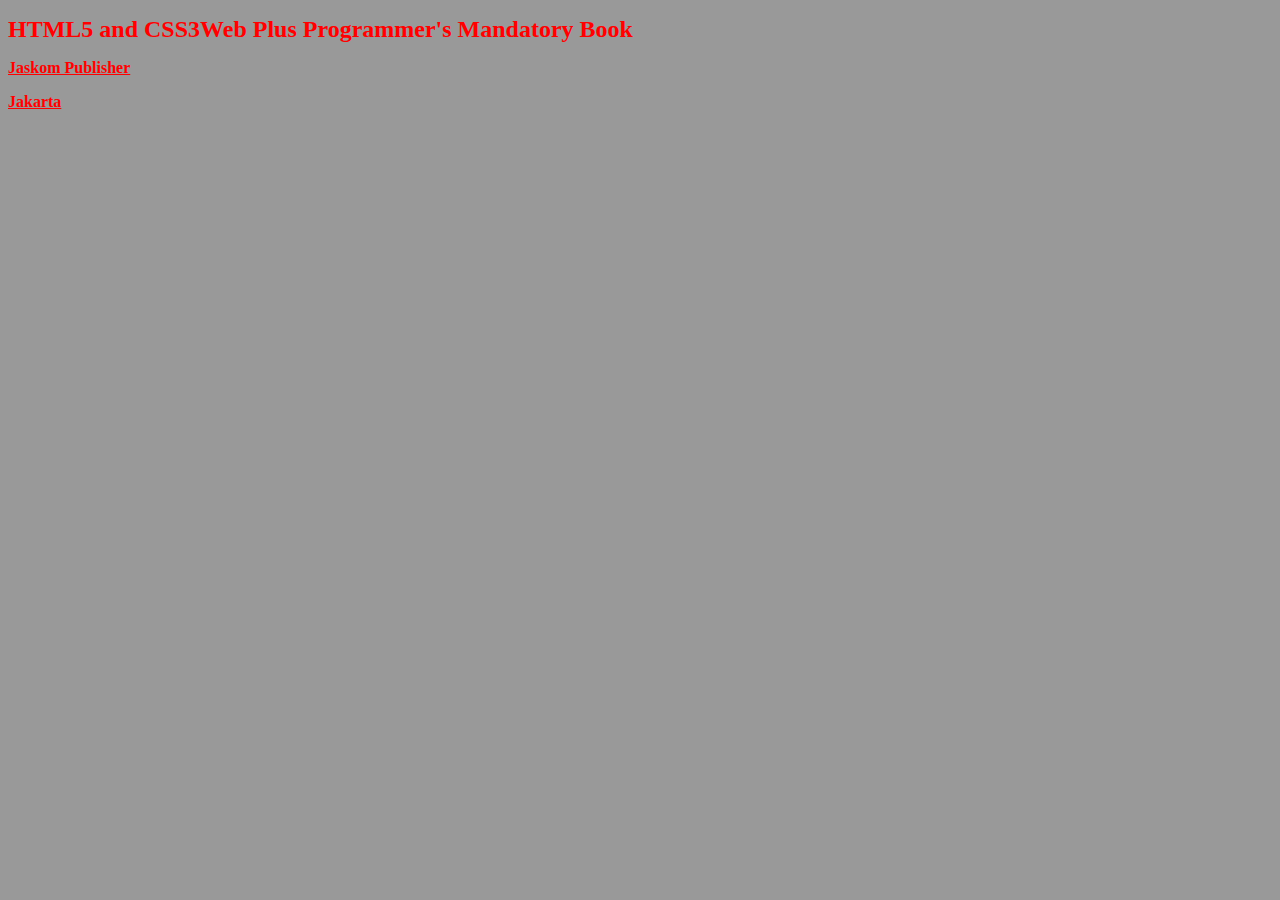
<file: Pertemuan 3/index.html>
<!DOCTYPE html>
<html>
    <head>
        <title>Linked Syle Sheet</title>
        <link rel="stylesheet" href="style.css" type="text/css">
    </head>
    <body>
        <h1>HTML5 and CSS3Web Plus Programmer's Mandatory Book</h1>
            <p>Jaskom Publisher</p>
            <p>Jakarta</p>
        
    </body>
</html>
</file>
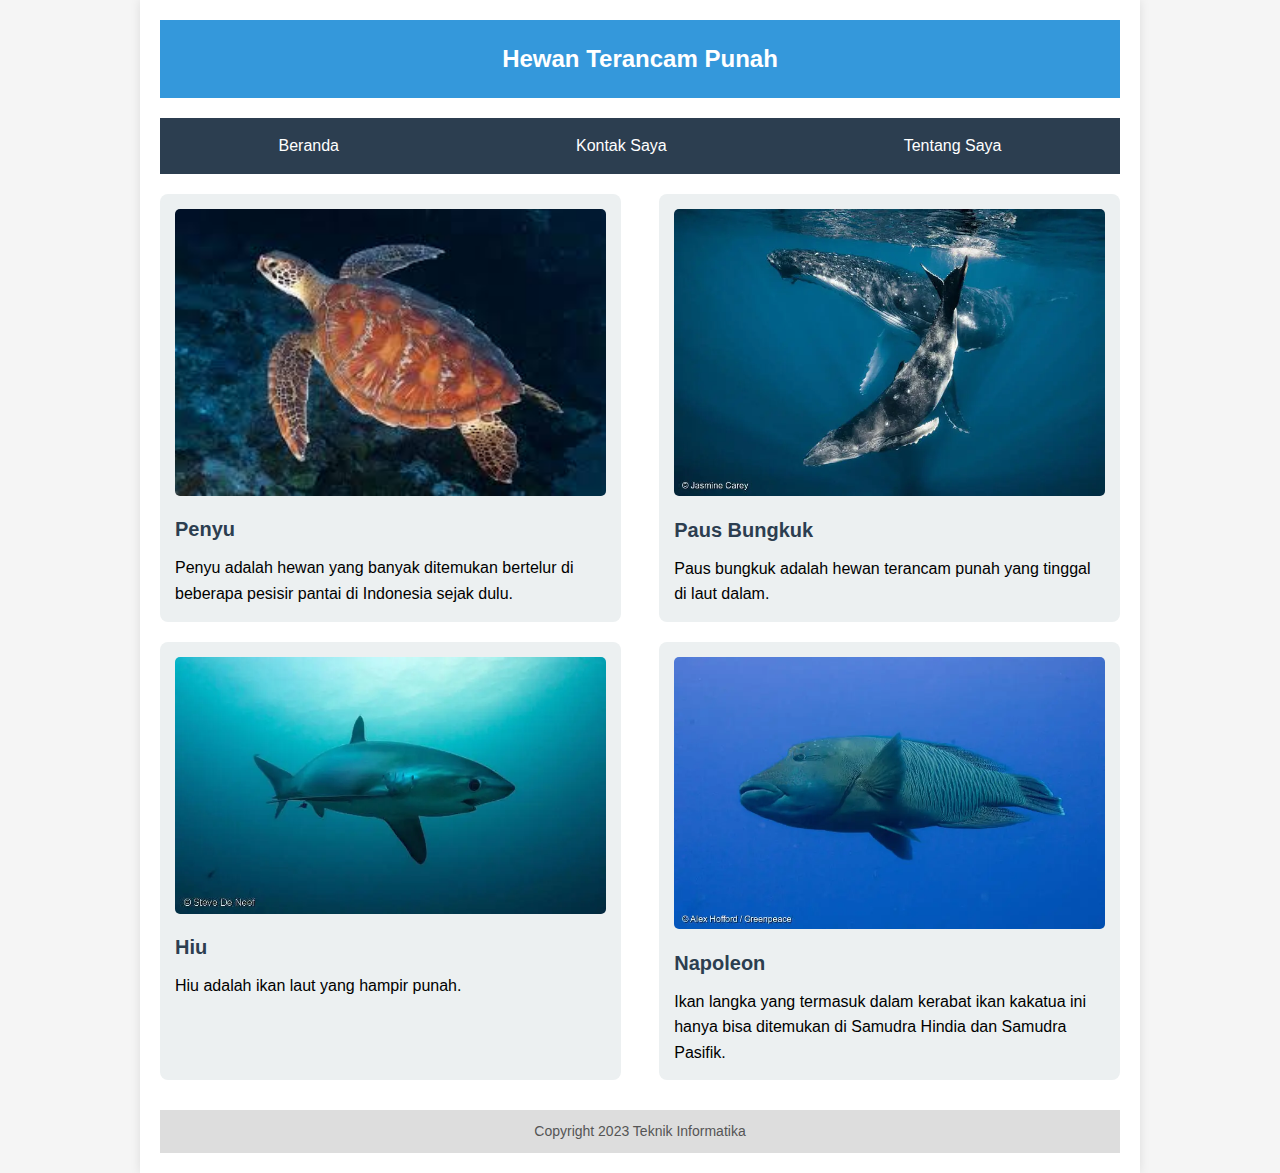
<file: Pertemuan 3/Web ikan/index.html>
<!DOCTYPE html>
<html>
<head>
    <title>Beranda</title>
    <link rel="stylesheet" type="text/css" href="style.css">
    <meta name="viewport" content="width=device-width, initial-scale=1.0">
    <meta http-equiv="X-UA-Compatible" content="ie=edge">
</head>
<body>
    <div class="container">
        <header>
            <div class="logo">
                Hewan Terancam Punah
            </div>
        </header>

        <nav>
            <ul>
                <li><a href="index.html">Beranda</a></li>
                <li><a href="kontak saya.html">Kontak Saya</a></li>
                <li><a href="tentang saya.html">Tentang Saya</a></li>
            </ul>
        </nav>

        <article>
            <div class="konten">
                <a href="penyu.html">
                    <img src="image/penyu.jpg" alt="Penyu">
                </a>
                <div class="judul">
                    <a href="https://id.wikipedia.org/wiki/Penyu">Penyu</a>
                </div>
                <p>Penyu adalah hewan yang banyak ditemukan bertelur di beberapa 
                   pesisir pantai di Indonesia sejak dulu.</p>
            </div>

            <div class="konten">
                <a href="pausbungkuk.html">
                    <img src="image/pausbungkuk.webp" alt="Paus Bungkuk">
                </a>
                <div class="judul">
                    <a href="https://id.wikipedia.org/wiki/Paus_bungkuk">Paus Bungkuk</a>
                </div>
                <p>Paus bungkuk adalah hewan terancam punah yang tinggal di laut dalam.</p>
            </div>

            <div class="konten">
                <a href="hiu.html">
                    <img src="image/hiu.webp" alt="Hiu">
                </a>
                <div class="judul">
                    <a href="https://id.wikipedia.org/wiki/Hiu">Hiu</a>
                </div>
                <p>Hiu adalah ikan laut yang hampir punah.</p>
            </div>

            <div class="konten">
                <a href="napoleon.html">
                    <img src="image/napoleon.webp" alt="Napoleon">
                </a>
                <div class="judul">
                    <a href="https://id.wikipedia.org/wiki/Ikan_Napoleon">Napoleon</a>
                </div>
                <p>Ikan langka yang termasuk dalam kerabat ikan kakatua ini 
                   hanya bisa ditemukan di Samudra Hindia dan Samudra Pasifik.</p>
            </div>
        </article>

        <footer>
            Copyright 2023 Teknik Informatika
        </footer>
    </div>
</body>
</html>
</file>
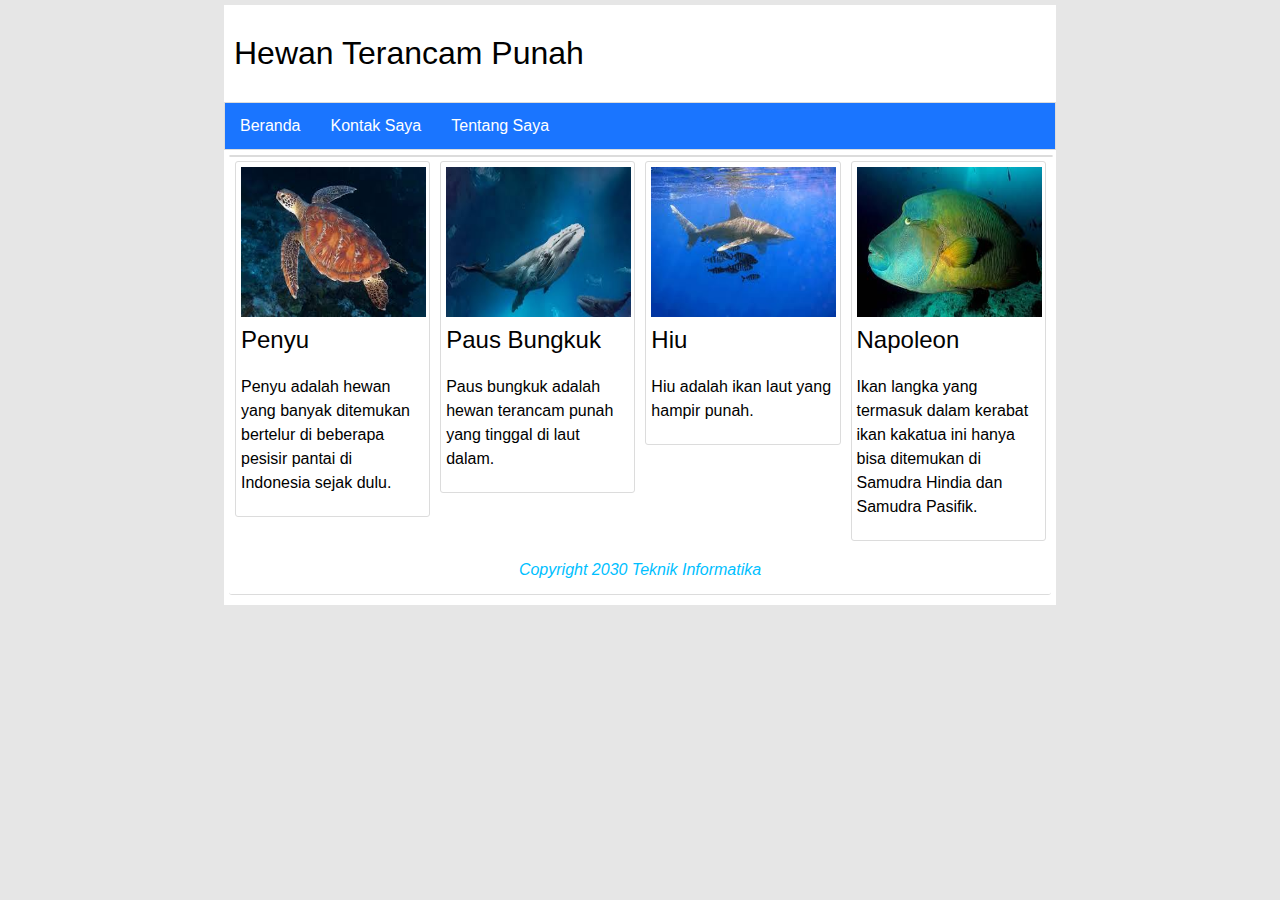
<file: Pertemuan 4/Web ikan/index.html>
<!DOCTYPE html>
<html>
<head>
    <title>Beranda</title>
    <link rel="stylesheet" type="text/css" href="style1.css">
    <meta name="viewport" content="width=device-width, initial-scale=1.0">
    <meta http-equiv="X-UA-Compatible" content="ie=edge">
</head>
<body>
    <div class="container">
        <header>
            <div class="logo">
                Hewan Terancam Punah
            </div>
        </header>

        <nav>
            <ul>
                <li><a href="index.html">Beranda</a></li>
                <li><a href="kontak saya.html">Kontak Saya</a></li>
                <li><a href="tentang saya.html">Tentang Saya</a></li>
            </ul>
        </nav>

        <article>
            <div class="konten">
                <a href="penyu.html">
                    <img src="image/penyu.jpg" alt="Penyu">
                </a>
                <div class="judul">
                    <a href="https://id.wikipedia.org/wiki/Penyu">Penyu</a>
                </div>
                <p>Penyu adalah hewan yang banyak ditemukan bertelur di beberapa 
                   pesisir pantai di Indonesia sejak dulu.</p>
            </div>

            <div class="konten">
                <a href="paus.html">
                    <img src="image/paus.jpg" alt="Paus">
                </a>
                <div class="judul">
                    <a href="https://id.wikipedia.org/wiki/Paus_bungkuk">Paus Bungkuk</a>
                </div>
                <p>Paus bungkuk adalah hewan terancam punah yang tinggal di laut dalam.</p>
            </div>

            <div class="konten">
                <a href="hiu.html">
                    <img src="image/hiu.jpg" alt="Hiu">
                </a>
                <div class="judul">
                    <a href="https://id.wikipedia.org/wiki/Hiu">Hiu</a>
                </div>
                <p>Hiu adalah ikan laut yang hampir punah.</p>
            </div>

            <div class="konten">
                <a href="napoleon.html">
                    <img src="image/napoleon.jpg" alt="Napoleon">
                </a>
                <div class="judul">
                    <a href="https://id.wikipedia.org/wiki/Ikan_Napoleon">Napoleon</a>
                </div>
                <p>Ikan langka yang termasuk dalam kerabat ikan kakatua ini 
                   hanya bisa ditemukan di Samudra Hindia dan Samudra Pasifik.</p>
            </div>
        </article>

        <footer>
            <i style="color: deepskyblue;"> Copyright 2030 Teknik Informatika
            </i>
        </footer>
    </div>
</body>
</html>
</file>
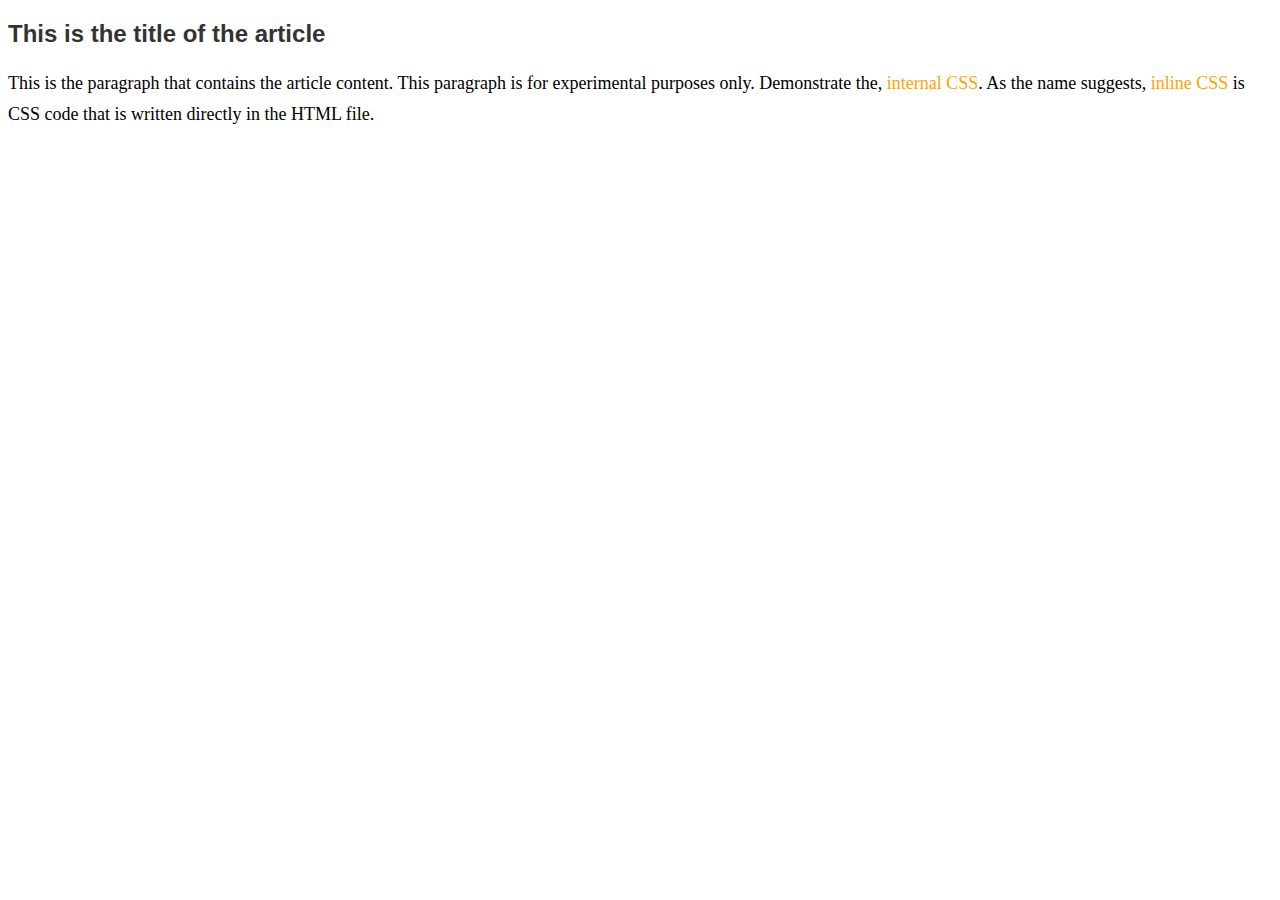
<file: Pertemuan 3/embeded.html>
<!DOCTYPE html>
<html>
    <head>
        <title>Internal CSS Example</title>
        <!-- internal CSS written in the head tag -->
        <style type="text/css">
            p {
                font-family: serif;
                line-height: 1.75em;
                font-size: 18px;
            }
            i {
                font-family: sans-serif;
                color: orange;
            }
            h2 {
                font-family: sans-serif;
                color: #333;
            }
        </style>
    </head>
    <body>
        <h2>This is the title of the article</h2>
        <p>This is the paragraph that contains the article content. This paragraph is for experimental purposes only. 
            Demonstrate the, <span style="color: orange;">internal CSS</span>. As the name suggests, 
            <span style="color: orange;">inline CSS</span> is CSS code that is written directly in the HTML file.</p>
    </body>
</html>
</file>
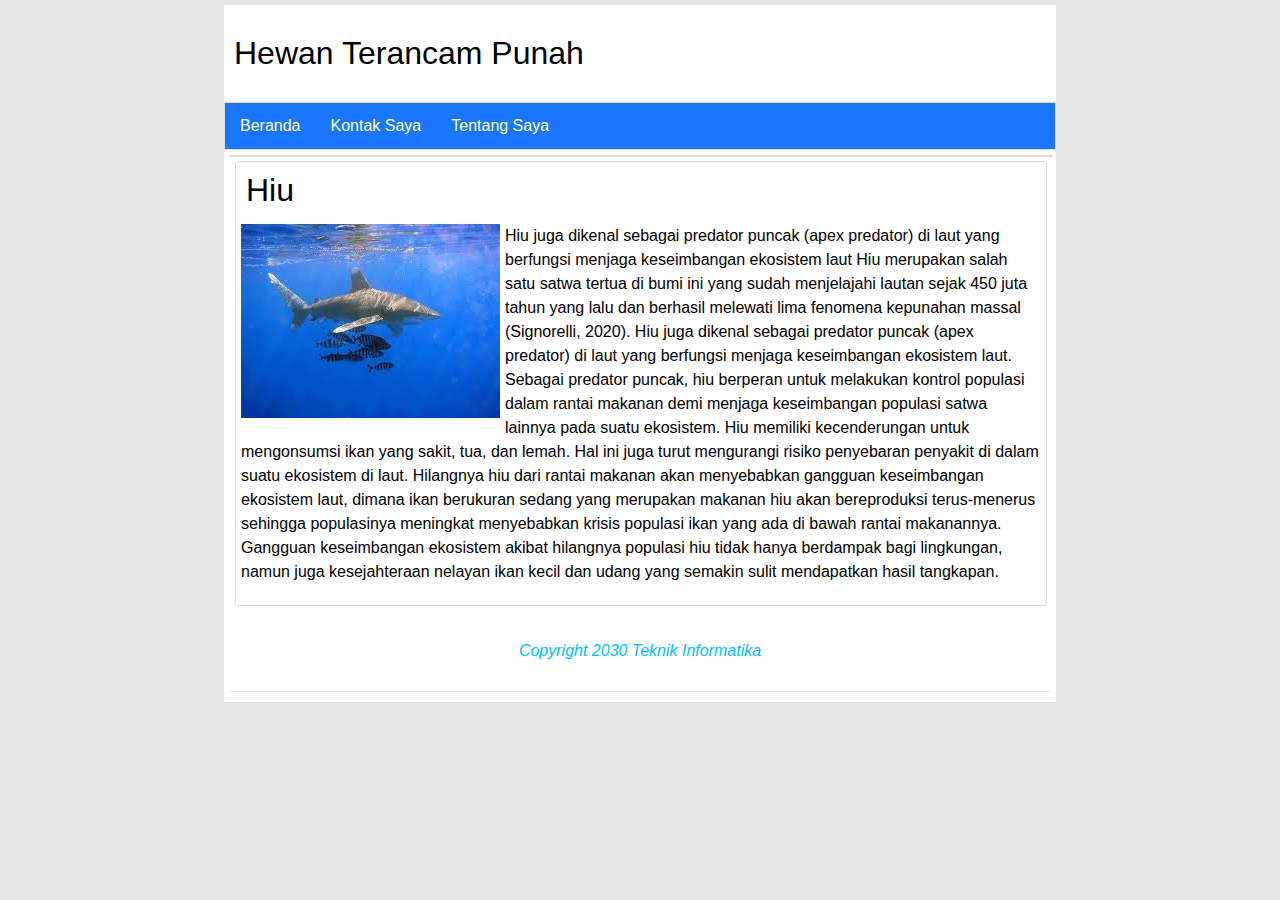
<file: Pertemuan 4/Web ikan/hiu.html>
<!DOCTYPE html>
<html>
<head>
    <title>Beranda</title>
    <link rel="stylesheet" type="text/css" href="style1.css">
    <meta name="viewport" content="width=device-width, initial-scale=1.0">
    <meta http-equiv="X-UA-Compatible" content="ie=edge">
</head>
<body>
    <div class="container">
        <header>
            <div class="logo">
                Hewan Terancam Punah
            </div>
        </header>

        <nav>
            <ul>
                <li><a href="index.html">Beranda</a></li>
                <li><a href="kontak saya.html">Kontak Saya</a></li>
                <li><a href="tentang saya.html">Tentang Saya</a></li>
            </ul>
        </nav>
        <article>
            <div class="isi">
                <div class="judul">Hiu</div>
            
            <img src="image/hiu.jpg" alt="Hiu">
            <p>Hiu juga dikenal sebagai predator puncak (apex predator) di laut yang berfungsi menjaga keseimbangan ekosistem laut
Hiu merupakan salah satu satwa tertua di bumi ini yang sudah menjelajahi lautan sejak 
450 juta tahun yang lalu dan berhasil melewati lima fenomena kepunahan massal (Signorelli,
 2020). Hiu juga dikenal sebagai predator puncak (apex predator) di laut yang berfungsi
  menjaga keseimbangan ekosistem laut. Sebagai predator puncak, hiu berperan untuk melakukan
   kontrol populasi dalam rantai makanan demi menjaga keseimbangan populasi satwa lainnya pada
    suatu ekosistem. Hiu memiliki kecenderungan untuk mengonsumsi ikan yang sakit, tua, dan
     lemah. Hal ini juga turut mengurangi risiko penyebaran penyakit di dalam suatu ekosistem di laut.  
Hilangnya hiu dari rantai makanan akan menyebabkan gangguan keseimbangan ekosistem laut,
 dimana ikan berukuran sedang yang merupakan makanan hiu akan bereproduksi terus-menerus 
 sehingga populasinya meningkat menyebabkan krisis populasi ikan yang ada di bawah rantai
  makanannya. Gangguan keseimbangan ekosistem akibat hilangnya populasi hiu tidak hanya 
  berdampak bagi lingkungan, namun juga kesejahteraan nelayan ikan kecil dan udang yang
   semakin sulit mendapatkan hasil tangkapan.</p>
            </div>
        </article>
        <footer>
            <p style="color: deepskyblue;"><i>Copyright 2030 Teknik Informatika</i></p>
        </footer>
    </div>
</body>
</html>
</file>
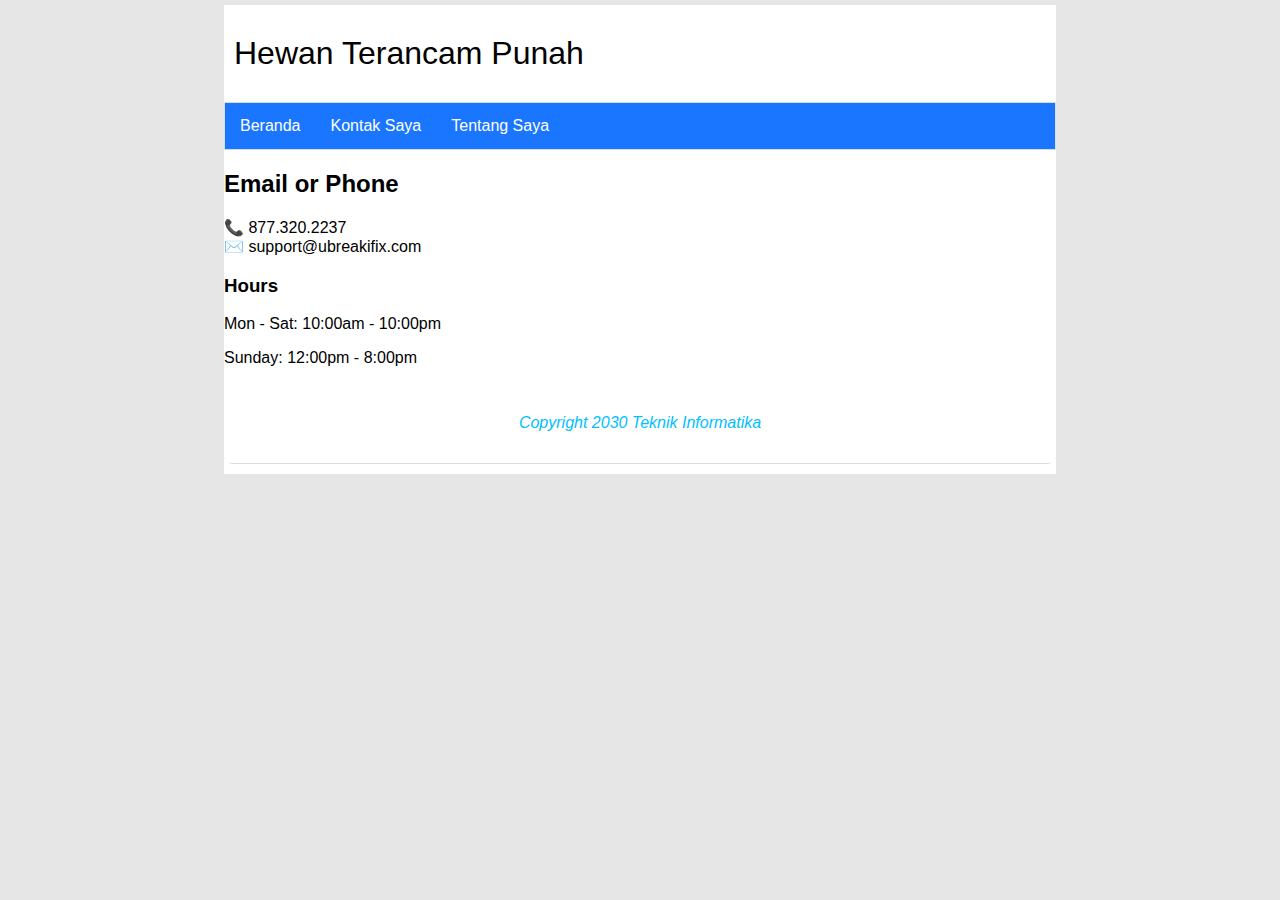
<file: Pertemuan 4/Web ikan/kontak saya.html>
<!DOCTYPE html>
<html>
<head>
    <title>Kontak Saya</title>
    <link rel="stylesheet" type="text/css" href="style1.css">
    <meta name="viewport" content="width=device-width, initial-scale=1.0">
    <meta http-equiv="X-UA-Compatible" content="ie=edge">
</head>
<body>
    <div class="container">
        <header>
            <div class="logo">Hewan Terancam Punah</div>
        </header>

        <nav>
            <ul>
                <li><a href="index.html">Beranda</a></li>
                <li><a href="kontak saya.html">Kontak Saya</a></li>
                <li><a href="tentang saya.html">Tentang Saya</a></li>
            </ul>
        </nav>

        <!-- Tambahkan konten kontak di sini -->
        <div class="contact-box">
            <h2>Email or Phone</h2>
            <div class="contact-item">
                <span class="icon">📞</span>
                <span class="text">877.320.2237</span>
            </div>
            <div class="contact-item">
                <span class="icon">✉️</span>
                <span class="text">support@ubreakifix.com</span>
            </div>
            <div class="contact-hours">
                <h3>Hours</h3>
                <p>Mon - Sat: 10:00am - 10:00pm</p>
                <p>Sunday: 12:00pm - 8:00pm</p>
            </div>
        </div>

        <footer>
            <p style="color: deepskyblue;"><i>Copyright 2030 Teknik Informatika</i></p>
        </footer>
    </div>
</body>
</html>
</file>
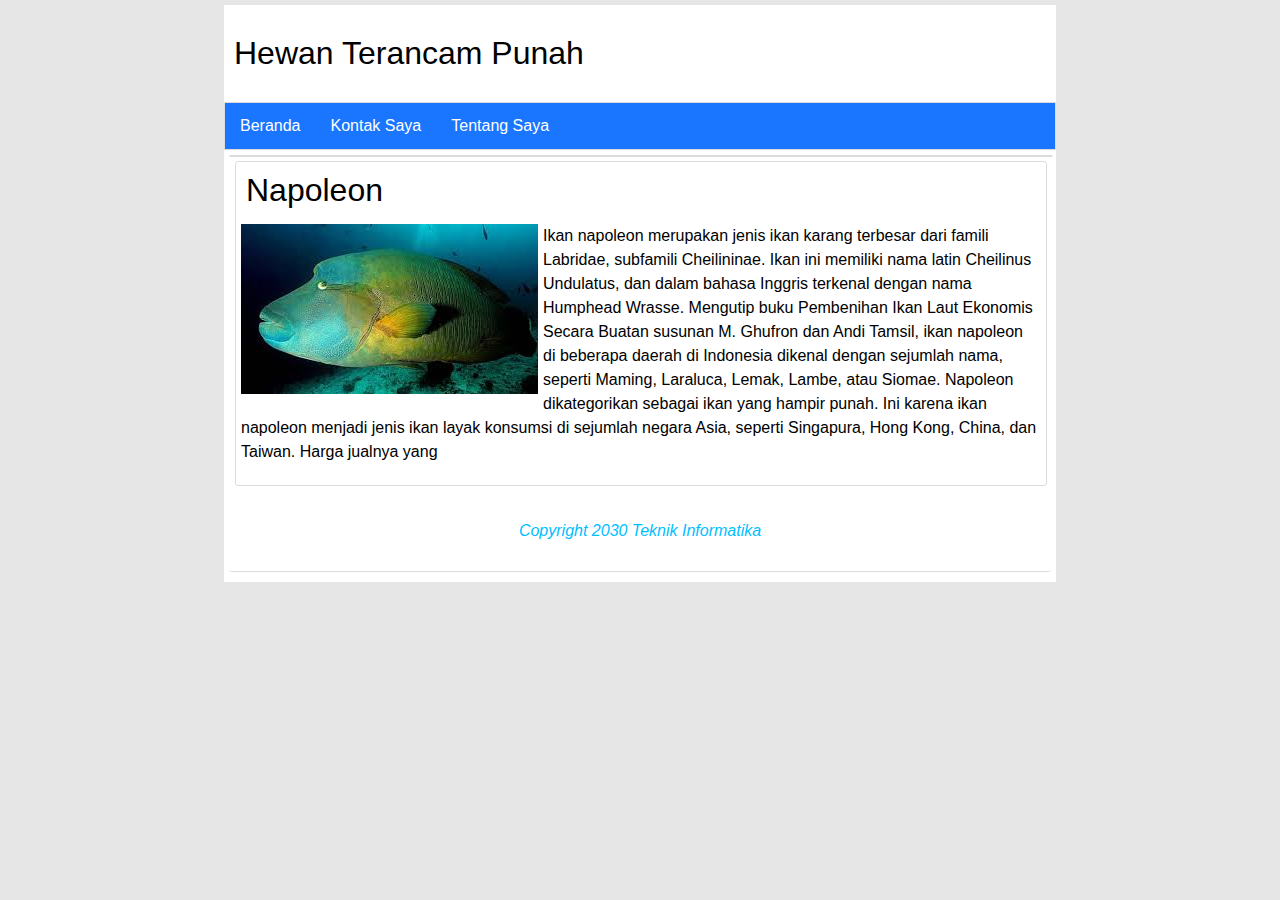
<file: Pertemuan 4/Web ikan/napoleon.html>
<!DOCTYPE html>
<html>
<head>
    <title>Beranda</title>
    <link rel="stylesheet" type="text/css" href="style1.css">
    <meta name="viewport" content="width=device-width, initial-scale=1.0">
    <meta http-equiv="X-UA-Compatible" content="ie=edge">
</head>
<body>
    <div class="container">
        <header>
            <div class="logo">
                Hewan Terancam Punah
            </div>
        </header>

        <nav>
            <ul>
                <li><a href="index.html">Beranda</a></li>
                <li><a href="kontak saya.html">Kontak Saya</a></li>
                <li><a href="tentang saya.html">Tentang Saya</a></li>
            </ul>
        </nav>
        <article>
            <div class="isi">
                <div class="judul">Napoleon</div>
            
            <img src="image/napoleon.jpg" alt="Napoleon">
            <p>Ikan napoleon merupakan jenis ikan karang terbesar dari famili Labridae, 
                subfamili Cheilininae. Ikan ini memiliki nama latin Cheilinus Undulatus, 
                dan dalam bahasa Inggris terkenal dengan nama Humphead Wrasse.
                Mengutip buku Pembenihan Ikan Laut Ekonomis Secara Buatan susunan M. Ghufron dan 
                Andi Tamsil, ikan napoleon di beberapa daerah di Indonesia dikenal dengan sejumlah nama,
                 seperti Maming, Laraluca, Lemak, Lambe, atau Siomae.
                Napoleon dikategorikan sebagai ikan yang hampir punah. 
                Ini karena ikan napoleon menjadi jenis ikan layak konsumsi di 
                sejumlah negara Asia, seperti Singapura, Hong Kong, China, dan 
                Taiwan. Harga jualnya yang</p>
            </div>
        </article>
        <footer>
            <p style="color: deepskyblue;"><i>Copyright 2030 Teknik Informatika</i></p>
        </footer>
    </div>
</body>
</html>
</file>
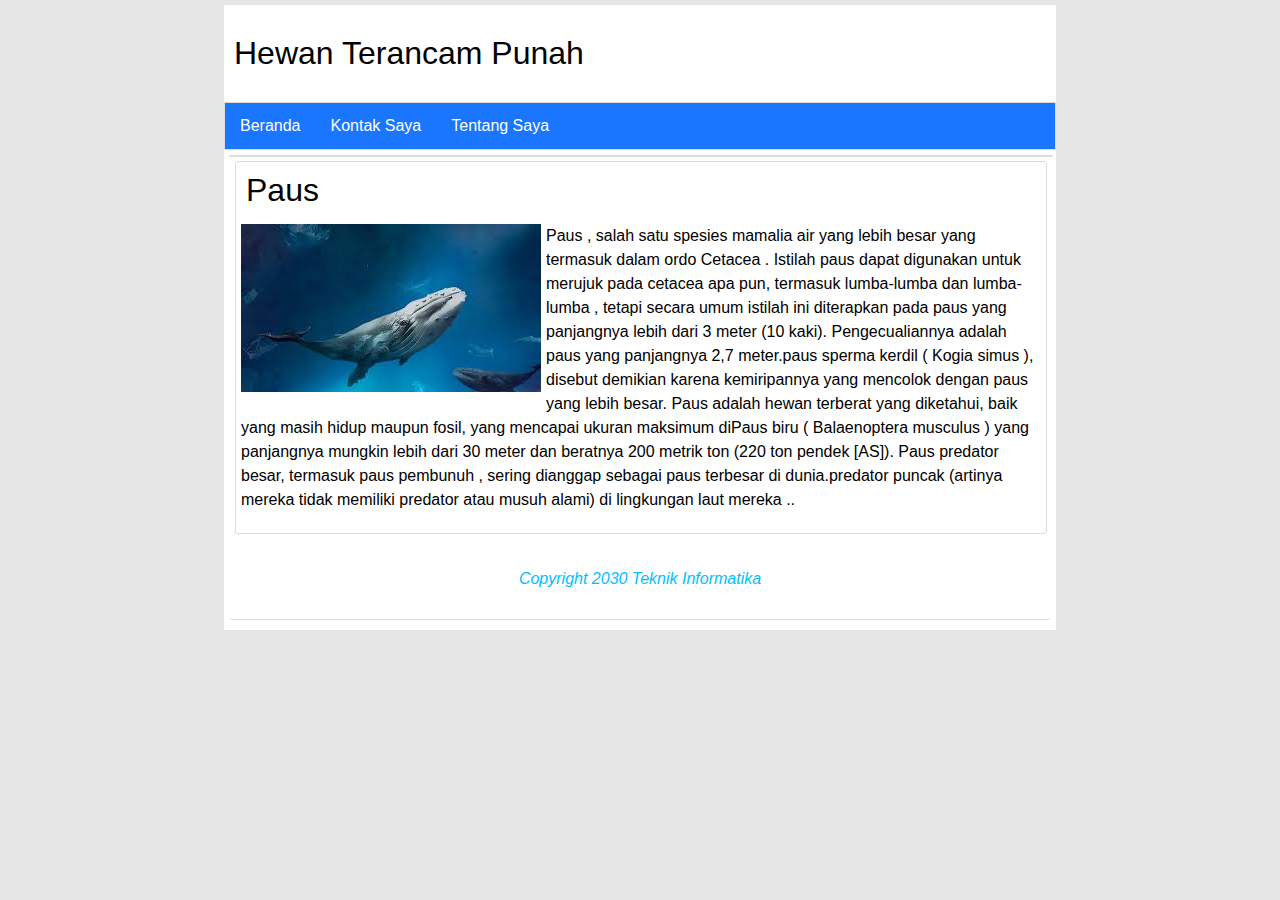
<file: Pertemuan 4/Web ikan/paus.html>
<!DOCTYPE html>
<html>
<head>
    <title>Beranda</title>
    <link rel="stylesheet" type="text/css" href="style1.css">
    <meta name="viewport" content="width=device-width, initial-scale=1.0">
    <meta http-equiv="X-UA-Compatible" content="ie=edge">
</head>
<body>
    <div class="container">
        <header>
            <div class="logo">
                Hewan Terancam Punah
            </div>
        </header>

        <nav>
            <ul>
                <li><a href="index.html">Beranda</a></li>
                <li><a href="kontak saya.html">Kontak Saya</a></li>
                <li><a href="tentang saya.html">Tentang Saya</a></li>
            </ul>
        </nav>
        <article>
            <div class="isi">
                <div class="judul">Paus</div>
            
            <img src="image/paus.jpg" alt="Paus">
            <p>Paus , salah satu spesies mamalia air yang lebih besar yang termasuk dalam ordo Cetacea . 
                Istilah paus dapat digunakan untuk merujuk pada cetacea apa pun, termasuk lumba-lumba
                 dan lumba-lumba , tetapi secara umum istilah ini diterapkan pada paus yang panjangnya 
                 lebih dari 3 meter (10 kaki). Pengecualiannya adalah paus yang panjangnya 2,7
                  meter.paus sperma kerdil ( Kogia simus ), disebut demikian karena kemiripannya
                   yang mencolok dengan paus yang lebih besar. Paus adalah hewan terberat yang diketahui, 
                   baik yang masih hidup maupun fosil, yang mencapai ukuran maksimum diPaus biru 
                   ( Balaenoptera musculus ) yang panjangnya mungkin lebih dari 30 meter dan beratnya 200 
                   metrik ton (220 ton pendek [AS]). Paus predator besar, termasuk paus pembunuh , 
                   sering dianggap sebagai paus terbesar di dunia.predator puncak (artinya mereka
                    tidak memiliki predator atau musuh alami) di lingkungan laut mereka ..</p>
            </div>
        </article>
        <footer>
            <p style="color: deepskyblue;"><i>Copyright 2030 Teknik Informatika</i></p>
        </footer>
    </div>
</body>
</html>
</file>
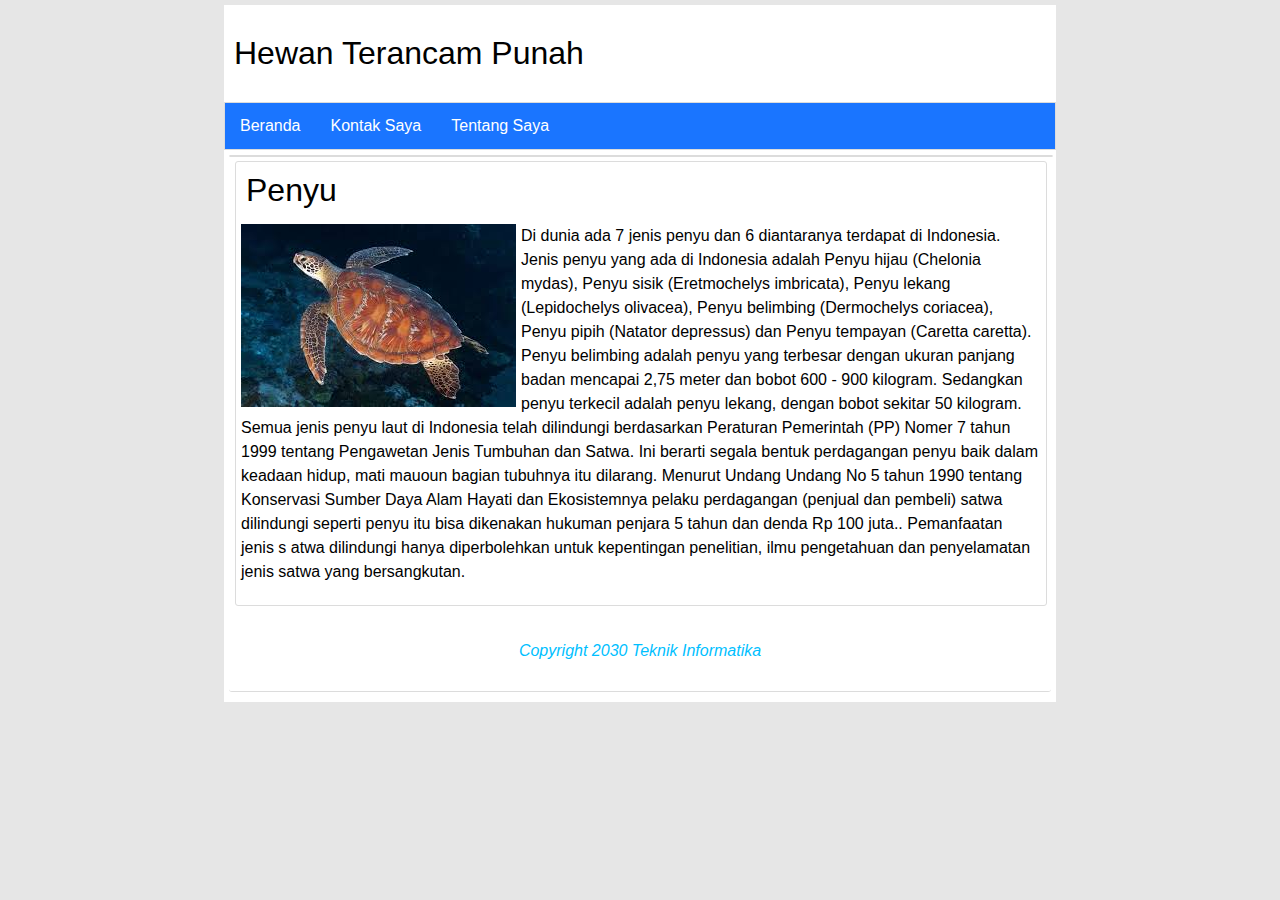
<file: Pertemuan 4/Web ikan/penyu.html>
<!DOCTYPE html>
<html>
<head>
    <title>Beranda</title>
    <link rel="stylesheet" type="text/css" href="style1.css">
    <meta name="viewport" content="width=device-width, initial-scale=1.0">
    <meta http-equiv="X-UA-Compatible" content="ie=edge">
</head>
<body>
    <div class="container">
        <header>
            <div class="logo">
                Hewan Terancam Punah
            </div>
        </header>

        <nav>
            <ul>
                <li><a href="index.html">Beranda</a></li>
                <li><a href="kontak saya.html">Kontak Saya</a></li>
                <li><a href="tentang saya.html">Tentang Saya</a></li>
            </ul>
        </nav>
        <article>
            <div class="isi">
                <div class="judul">Penyu</div>
            
            <img src="image/penyu.jpg" alt="Penyu">
            <p> Di dunia ada 7 jenis penyu dan 6 diantaranya terdapat di Indonesia.
            Jenis penyu yang ada di Indonesia adalah Penyu hijau (Chelonia mydas), 
            Penyu sisik (Eretmochelys imbricata), Penyu lekang (Lepidochelys olivacea), 
            Penyu belimbing (Dermochelys coriacea), Penyu pipih (Natator depressus) 
            dan Penyu tempayan (Caretta caretta). Penyu belimbing adalah penyu yang 
            terbesar dengan ukuran panjang badan mencapai 2,75 meter dan bobot 600 - 900 kilogram.
            Sedangkan penyu terkecil adalah penyu lekang, dengan bobot sekitar 50 kilogram.
            Semua jenis penyu laut di Indonesia telah dilindungi berdasarkan Peraturan Pemerintah 
            (PP) Nomer 7 tahun 1999 tentang Pengawetan Jenis Tumbuhan dan Satwa. Ini berarti segala 
            bentuk perdagangan penyu baik dalam keadaan hidup, mati mauoun bagian tubuhnya itu dilarang. 
            Menurut Undang Undang No 5 tahun 1990 tentang Konservasi Sumber Daya Alam Hayati dan 
            Ekosistemnya pelaku perdagangan (penjual dan pembeli) satwa dilindungi seperti penyu 
            itu bisa dikenakan hukuman penjara 5 tahun dan denda Rp 100 juta.. Pemanfaatan jenis s
            atwa dilindungi hanya diperbolehkan untuk kepentingan penelitian, ilmu pengetahuan dan
             penyelamatan jenis satwa yang bersangkutan.</p>
            </div>
        </article>
        <footer>
            <p style="color: deepskyblue;"><i>Copyright 2030 Teknik Informatika</i></p>
        </footer>
    </div>
</body>
</html>
</file>
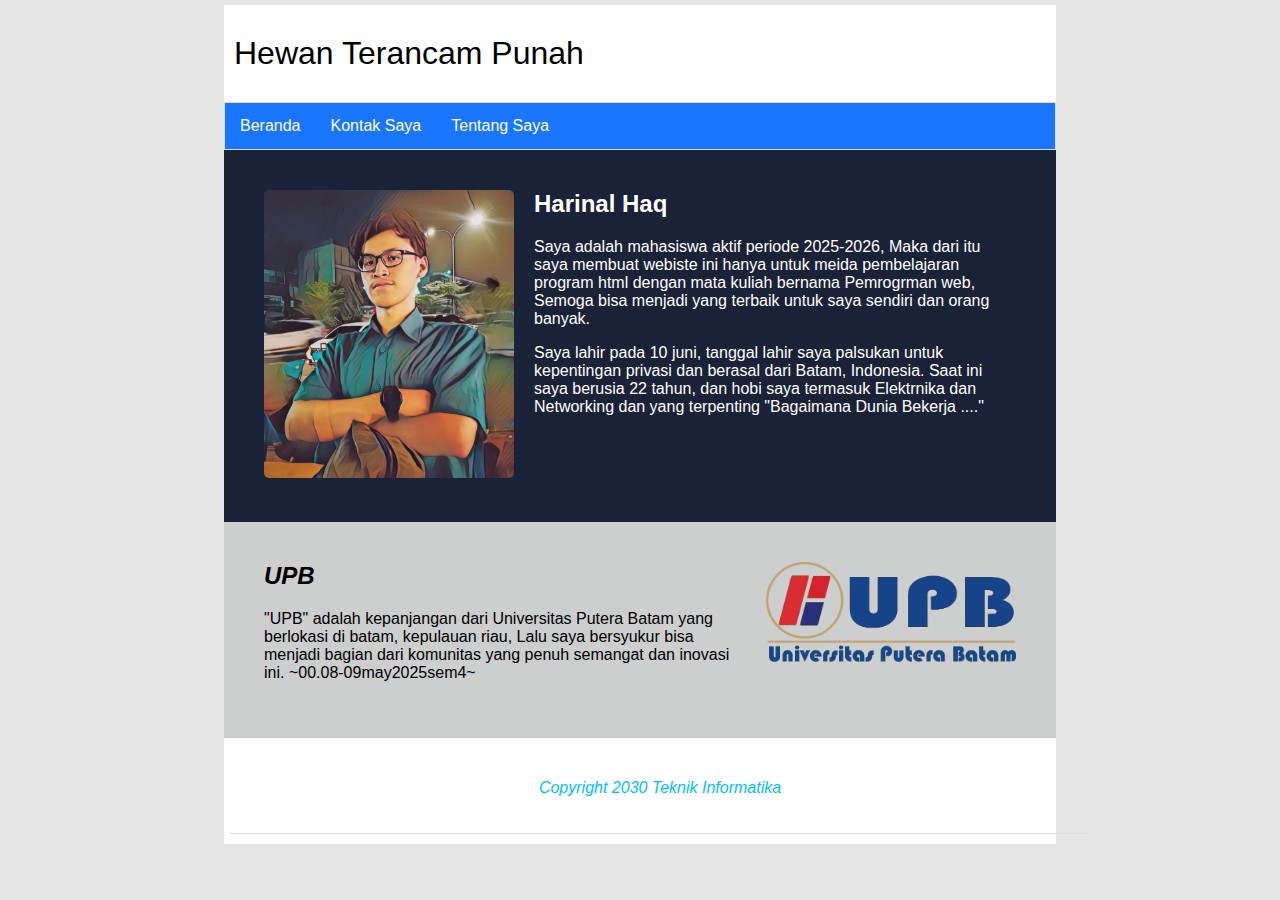
<file: Pertemuan 4/Web ikan/tentang saya.html>
<!DOCTYPE html>
<html>
<head>
  <title>Tentang Saya</title>
  <link rel="stylesheet" type="text/css" href="style1.css">
  <meta name="viewport" content="width=device-width, initial-scale=1.0">
  <meta http-equiv="X-UA-Compatible" content="ie=edge">
  <style>
    .profile-section, .brand-section {
      display: flex;
      flex-wrap: wrap;
      padding: 30px;
      color: white;
    }

    .profile-section {
      background-color: #1a2238;
    }

    .brand-section {
      background-color: #cdcece;
      color: #000000;
    }

    .profile-img, .brand-img {
      flex: 1;
      padding: 10px;
      min-width: 250px;
    }

    .profile-img img, .brand-img img {
      width: 100%;
      border-radius: 5px;
    }

    .profile-desc, .brand-desc {
      flex: 2;
      padding: 10px;
    }

    .profile-desc h2, .brand-desc h2 {
      margin-top: 0;
    }

    .highlight {
      font-weight: bold;
      color: #fff;
    }

    footer {
      text-align: center;
      color: deepskyblue;
      padding: 20px;
    }
  </style>
</head>
<body>
  <div class="container">
    <header>
      <div class="logo">
        Hewan Terancam Punah
      </div>
    </header>

    <nav>
      <ul>
        <li><a href="index.html">Beranda</a></li>
        <li><a href="kontak saya.html">Kontak Saya</a></li>
        <li><a href="tentang saya.html">Tentang Saya</a></li>
      </ul>
    </nav>

    <section class="profile-section">
      <div class="profile-img">
        <img src="inal.jpg">
      </div>
      <div class="profile-desc">
        <h2 class="highlight">Harinal Haq</h2>
        <p>
          Saya adalah mahasiswa aktif periode 2025-2026, Maka dari itu saya membuat webiste ini hanya untuk meida pembelajaran program html dengan
          mata kuliah bernama Pemrogrman web, Semoga bisa menjadi yang terbaik untuk saya sendiri dan orang banyak.
        </p>
        <p>
          Saya lahir pada 10 juni, tanggal lahir saya palsukan untuk kepentingan privasi dan berasal dari Batam, Indonesia. Saat ini saya berusia 22 tahun, dan hobi saya termasuk Elektrnika dan Networking dan yang
          terpenting "Bagaimana Dunia Bekerja ...."
        </p>
      </div>
    </section>

    <section class="brand-section">
      <div class="brand-desc">
        <h2><i>UPB</i></h2>
        <p>
            "UPB" adalah kepanjangan dari Universitas Putera Batam yang berlokasi di batam, kepulauan riau, Lalu saya bersyukur bisa menjadi 
            bagian dari komunitas yang penuh semangat dan inovasi ini. ~00.08-09may2025sem4~
        </p>
      </div>
      <div class="brand-img">
        <img src="upb.png">
      </div>
    </section>

    <footer>
      <p><i>Copyright 2030 Teknik Informatika</i></p>
    </footer>
  </div>
</body>
</html>
</file>
<file: Pertemuan 3/style.css>
body{background: #999999;}
h1{font-size: 18pt;color:#ff0000;}
p{color: red; font-weight: bold; text-decoration: underline;}
</file>
<file: Pertemuan 4/Web ikan/style1.css>
body{
    font-family: Arial, Helvetica, sans-serif;
    background: #e6e6e6;
    padding: 0;
    margin: 0;
}
.container{
    width: 65%;
    height: auto;
    background: white;
    margin: auto;
    margin-top: 5px;
    padding-bottom: 5px;
}
.logo{
    font-size: xx-large;
    padding: 30px 0 30px 10px;
}
nav ul{
    list-style-type: none;
    margin: 0;
    padding: 0;
    overflow: hidden;
    background-color: #1a75ff;
    border: 1px solid gainsboro;
}
nav li{
    float: left;
}
nav li a{
    display: inline-block;
    color: #ffffff;
    text-align: center;
    padding: 14px 15px;
    text-decoration: none;
}
nav li a:hover{
    opacity: 0.9;
    background-color: #3385ff;
}
article{
    width: 98.8%;
    height: auto;
    border-radius: 3px;
    margin: 5px 5px 5px 5px;
    border: 1px solid gainsboro;
    clear: both;
}
article p{
    padding: 5px 6px 5px 5px;
    line-height: 1.5;
}
article .konten{
    width: 23.5%;
    height: auto;
    margin: 5px 5px 5px 5px;
    border-radius: 3px;
    border: 1px solid gainsboro;
    float: left;
}
article .isi{
    width: 98.5%;
    height: auto;
    margin: 5px 5px 5px 5px;
    border-radius: 3px;
    border: 1px solid gainsboro;
    float: left;
}
article .isi .judul{
    font-size: xx-large;
    margin-bottom: 10px;
    margin-left: 10px;
    margin-top: 10px;
}
article .isi p{
    margin-top: 0;
}
article .isi img{
    float: left;
    margin: 5px 5px 5px 5px;
}
article .konten img{
    width: 95.8%;
    height: 150px;
    margin: 5px 5px 5px 5px;
}
article .konten:hover{
    opacity: 0.9;
}
article .konten .judul a{
    margin-left: 5px;
    text-decoration: none;
    font-size: x-large;
    color: #020101;
}
article .konten a:hover{
    opacity: 0.9;
}
footer{
    clear: both;
    width: 98.8%;
    height: auto;
    text-align: center;
    margin: 5px 5px 5px 5px;
    border-radius: 3px;
    border-bottom: 1px solid gainsboro;
    padding-top: 15px;
    padding-bottom: 15px;
}
</file>
<file: Pertemuan 3/Web ikan/style.css>
/* Reset dasar */
* {
    margin: 0;
    padding: 0;
    box-sizing: border-box;
}

body {
    font-family: Arial, sans-serif;
    background-color: #f5f5f5;
    line-height: 1.6;
}

.container {
    width: 90%;
    max-width: 1000px;
    margin: 0 auto;
    background: white;
    padding: 20px;
    box-shadow: 0 0 10px rgba(0,0,0,0.1);
}

/* Header */
header {
    background-color: #3498db;
    color: white;
    padding: 20px 0;
    text-align: center;
    font-size: 24px;
    font-weight: bold;
}

/* Navigasi */
nav {
    background: #2c3e50;
    margin: 20px 0;
}

nav ul {
    list-style: none;
    display: flex;
    justify-content: space-around;
}

nav ul li a {
    display: block;
    color: white;
    text-decoration: none;
    padding: 15px;
}

nav ul li a:hover {
    background-color: #34495e;
}

/* Artikel */
article {
    display: flex;
    flex-wrap: wrap;
    gap: 20px;
    justify-content: space-between;
}

.konten, .kontak {
    background-color: #ecf0f1;
    padding: 15px;
    width: 48%;
    border-radius: 8px;
}

.konten img, .kontak img {
    width: 100%;
    height: auto;
    border-radius: 5px;
}

.judul a {
    display: block;
    font-size: 20px;
    font-weight: bold;
    margin: 10px 0;
    color: #2c3e50;
    text-decoration: none;
}

.judul a:hover {
    color: #2980b9;
}

/* Footer */
footer {
    text-align: center;
    margin-top: 30px;
    padding: 10px;
    background: #ddd;
    font-size: 14px;
    color: #555;
}
</file>
